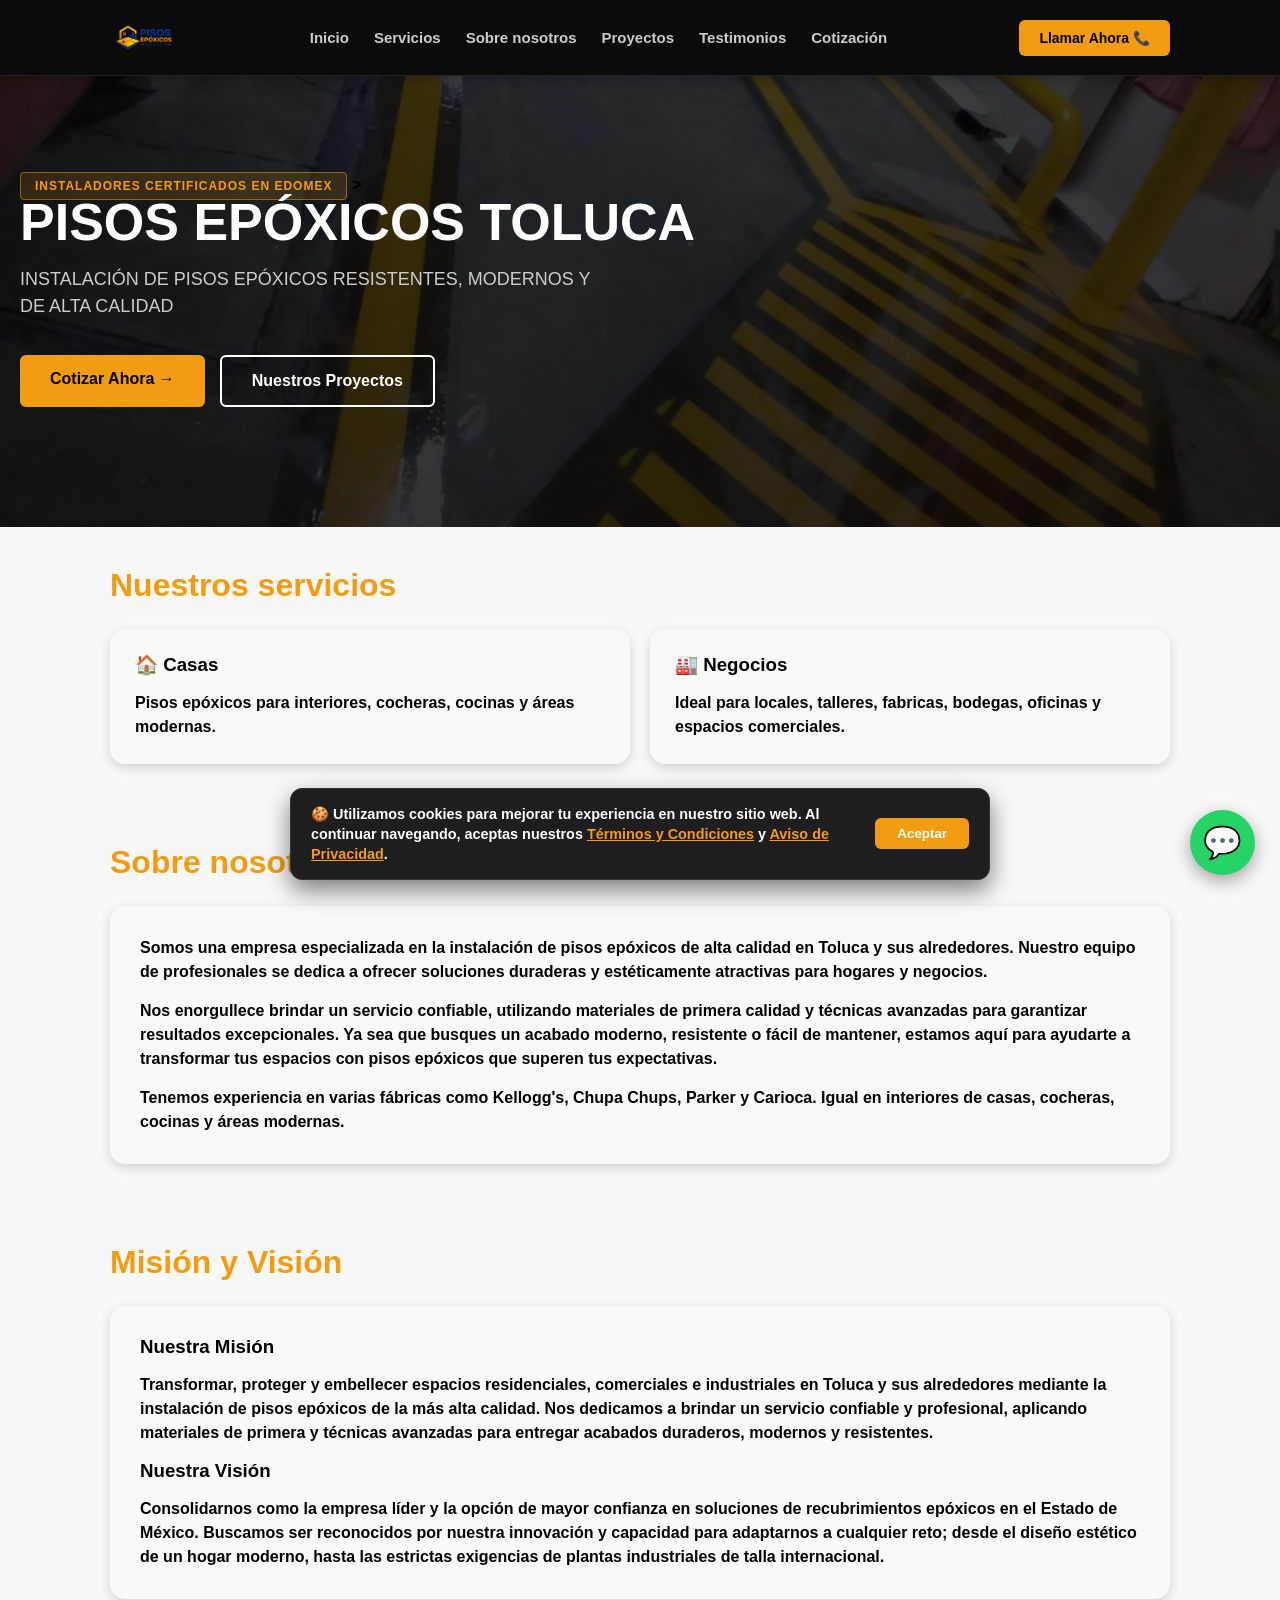
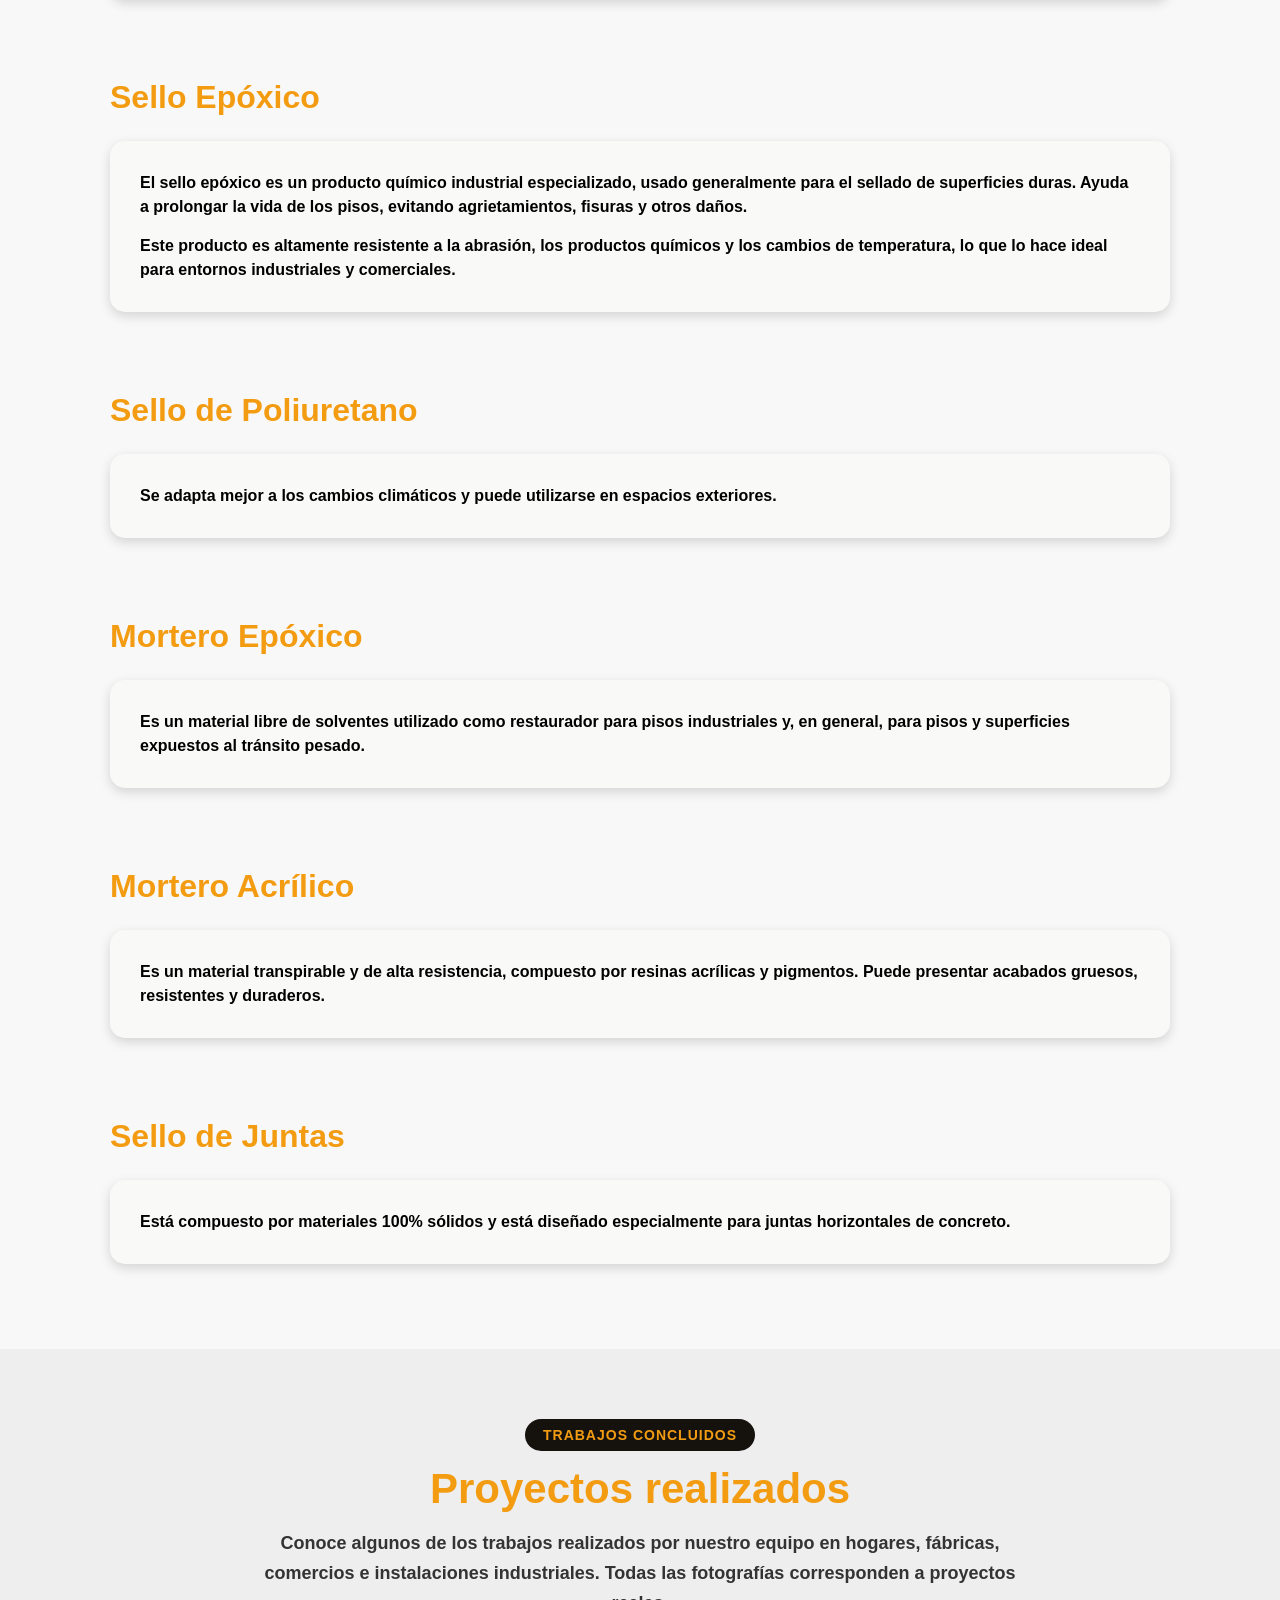
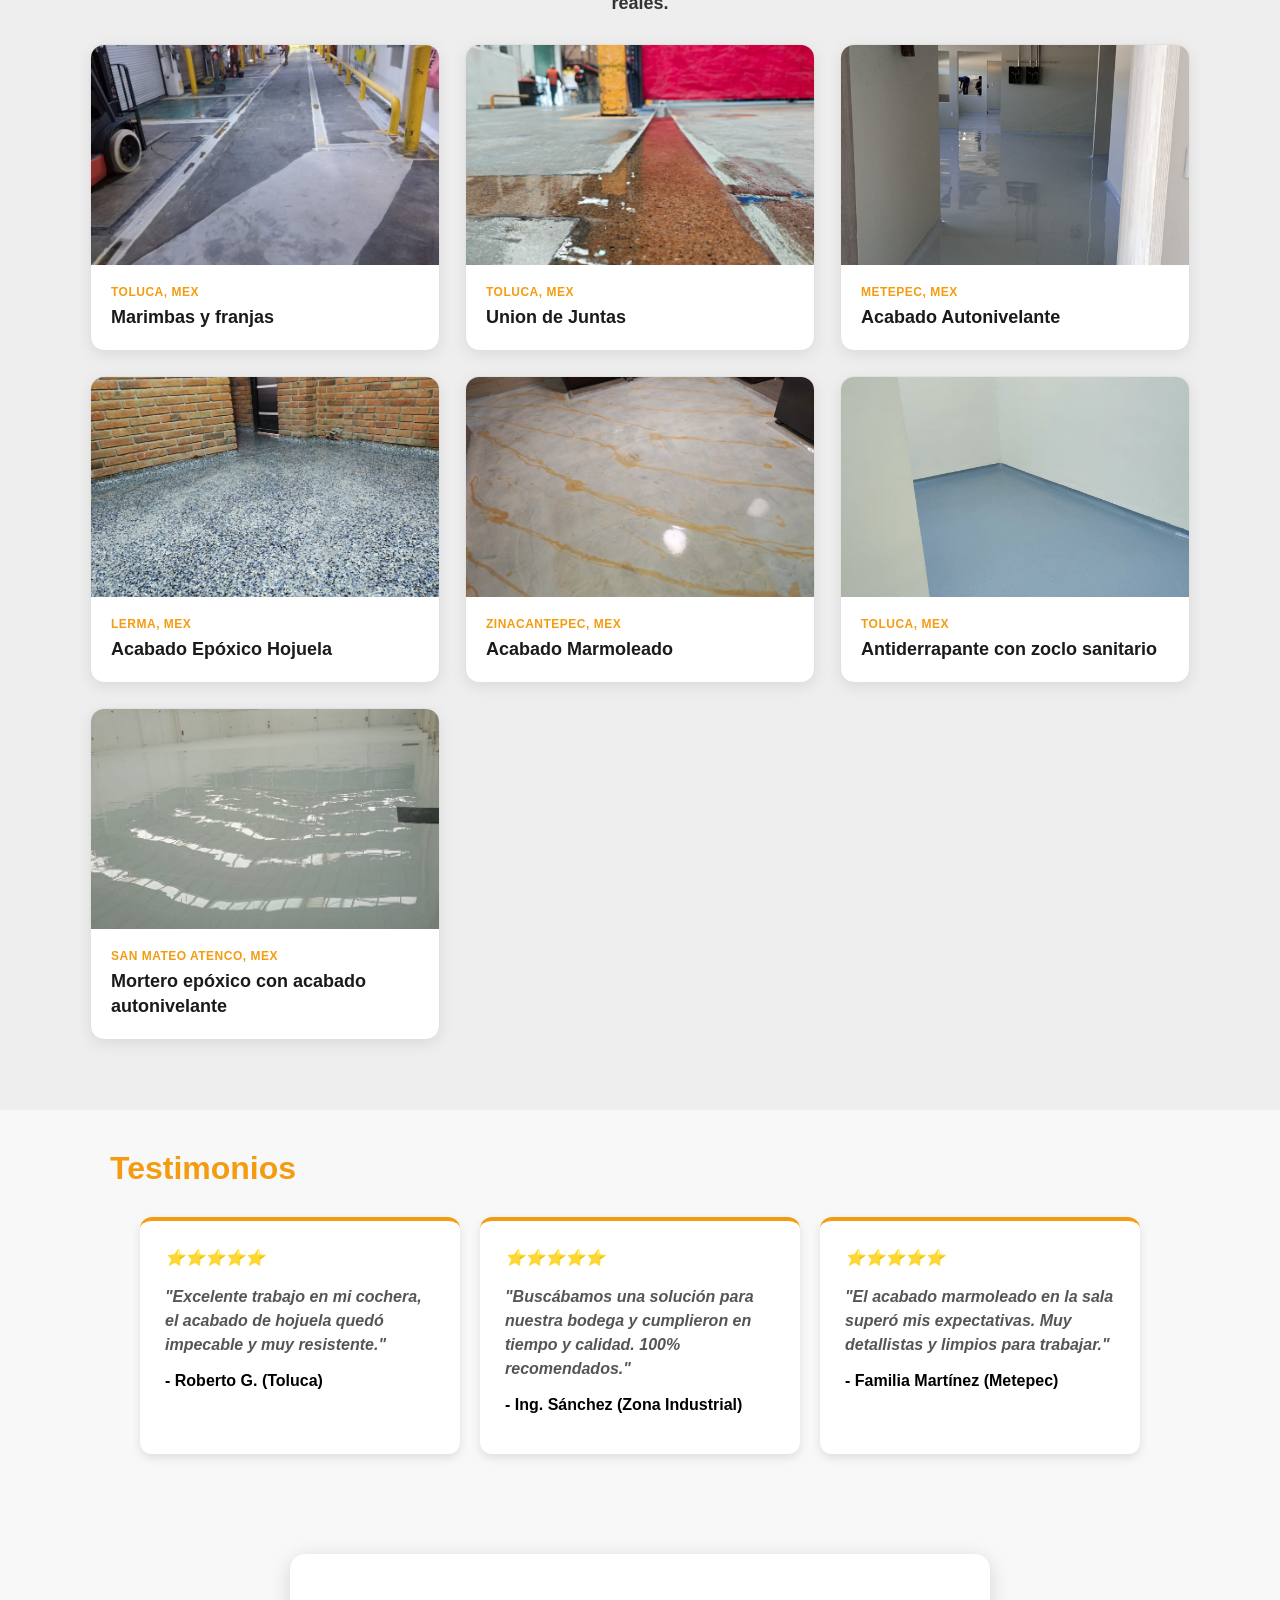
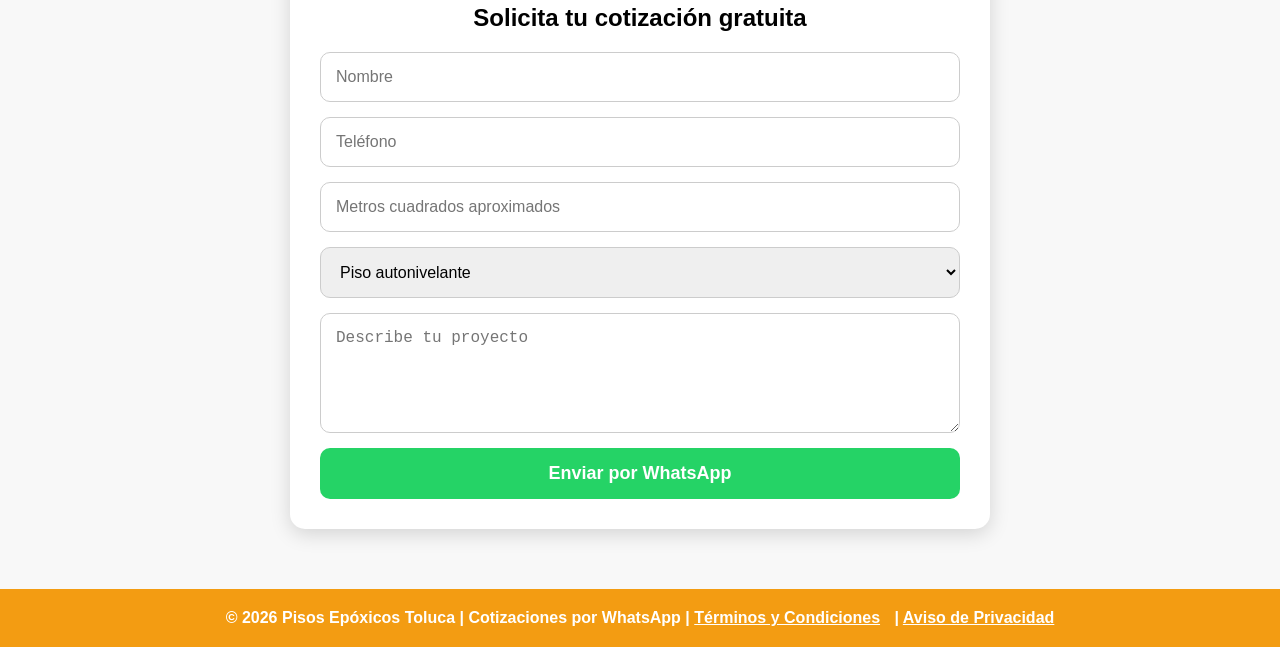
<file: index.html>
<!DOCTYPE html>
<html lang="es">
<head>
    <meta charset="UTF-8">
    <meta name="viewport" content="width=device-width, initial-scale=1.0">
    <title>Pisos Epóxicos Toluca</title>
    <link rel="icon" type="image/png" href="img/Logo.png">
    <link rel="stylesheet" href="pug/estilos.css?v=6">
    <script type="application/ld+json">
{
  "@context": "https://schema.org",
  "@type": "LocalBusiness",
  "name": "Pisos Epóxicos Toluca",
  "image": "https://pisoepoxicostolucadph.tech/img/Logo.png",
  "description": "Somos una empresa especializada en la instalación de pisos epóxicos, morteros epóxicos y acabados de alta calidad en Toluca, Estado de México.",
  "address": {
    "@type": "PostalAddress",
    "streetAddress": "Col. Centro",
    "addressLocality": "Toluca",
    "addressRegion": "Estado de México",
    "postalCode": "51370",
    "addressCountry": "MX"
  },
  "telephone": "+527224976140",
  "url": "https://pisoepoxicostolucadph.tech/"
}
    </script>
</head>
    <!-- hecho en pugmanutech -->
<body>
    
    <div id="rompecabezas-overlay"></div>

    <nav class="menu-principal" aria-label="Navegación principal">
    <div class="menu-contenedor">
        
        
        <a href="#inicio" class="logo-link">
            <img src="img/Logo.png" alt="Logo Pisos" class="logo-nav">
        </a>

       
        <div class="enlaces-nav">
            <a href="#inicio">Inicio</a>
            <a href="#servicios">Servicios</a>
            <a href="#nosotros">Sobre nosotros</a>
            <a href="#proyectos">Proyectos</a>
            <a href="#testimonios">Testimonios</a>
            <a href="#cotizacion">Cotización</a>
        </div>

        
        <a href="#cotizacion" class="btn-llamar">Llamar Ahora 📞</a>

    </div>
</nav>

<header class="hero" id="inicio">
        
        <span class="insignia">INSTALADORES CERTIFICADOS EN EDOMEX</span>

        >
        <h1 class="hero-titulo">PISOS EPÓXICOS TOLUCA</h1>

        
        <p class="hero-subtitulo">INSTALACIÓN DE PISOS EPÓXICOS RESISTENTES, MODERNOS Y DE ALTA CALIDAD</p>

        
        <div class="hero-botones">
            <a href="#cotizacion" class="btn-principal">Cotizar Ahora &rarr;</a>
            <a href="#proyectos" class="btn-secundario">Nuestros Proyectos</a>
        </div>
</header>


    <section id="servicios">
        <h2 class="titulo-seccion">Nuestros servicios</h2>

        <div class="servicios">
            
            <div class="card">
                <h3>🏠 Casas</h3>
                <p>Pisos epóxicos para interiores, cocheras, cocinas y áreas modernas.</p>
            </div>

            <div class="card">
                <h3>🏭 Negocios</h3>
                <p>Ideal para locales, talleres, fabricas, bodegas, oficinas y espacios comerciales.</p>
            </div>

        
        </div>
    </section>
        
    <section id="nosotros">
    <h2 class="titulo-seccion">Sobre nosotros</h2>

    <div class="card card-informacion">
        <p>
            Somos una empresa especializada en la instalación de pisos epóxicos
            de alta calidad en Toluca y sus alrededores. Nuestro equipo de
            profesionales se dedica a ofrecer soluciones duraderas y
            estéticamente atractivas para hogares y negocios.
        </p>

        <p>
            Nos enorgullece brindar un servicio confiable, utilizando materiales
            de primera calidad y técnicas avanzadas para garantizar resultados
            excepcionales. Ya sea que busques un acabado moderno, resistente o
            fácil de mantener, estamos aquí para ayudarte a transformar tus
            espacios con pisos epóxicos que superen tus expectativas.
        </p>

        <p>
            Tenemos experiencia en varias fábricas como Kellogg's, Chupa Chups,
            Parker y Carioca.
            Igual en interiores de casas, cocheras, cocinas y áreas modernas.
        </p>
    </div>

    </section>

    <section>
        <h2 class="titulo-seccion">Misión y Visión</h2>
       
        <div class="mision-vision">
            <div class="card card-informacion tarjeta-mision">
                <h3>Nuestra Misión</h3>
                <p>
                    Transformar, proteger y embellecer espacios residenciales, comerciales e industriales en Toluca y sus alrededores mediante la instalación de pisos epóxicos de la más alta calidad. Nos dedicamos a brindar un servicio confiable y profesional, aplicando materiales de primera y técnicas avanzadas para entregar acabados duraderos, modernos y resistentes.
                </p>
            
                <h3>Nuestra Visión</h3>
                <p>
                    Consolidarnos como la empresa líder y la opción de mayor confianza en soluciones de recubrimientos epóxicos en el Estado de México. Buscamos ser reconocidos por nuestra innovación y capacidad para adaptarnos a cualquier reto; desde el diseño estético de un hogar moderno, hasta las estrictas exigencias de plantas industriales de talla internacional.
                </p>
            </div>
        </div>
    
    </section>


<section>
    <h2 class="titulo-seccion">Sello Epóxico</h2>

    <div class="card card-informacion">
        <p>
            El sello epóxico es un producto químico industrial especializado,
            usado generalmente para el sellado de superficies duras. Ayuda a
            prolongar la vida de los pisos, evitando agrietamientos, fisuras y
            otros daños.
        </p>

        <p>
            Este producto es altamente resistente a la abrasión, los productos
            químicos y los cambios de temperatura, lo que lo hace ideal para
            entornos industriales y comerciales.
        </p>
    </div>
</section>


<section>
    <h2 class="titulo-seccion">Sello de Poliuretano</h2>

    <div class="card card-informacion">
        <p>
            Se adapta mejor a los cambios climáticos y puede utilizarse en
            espacios exteriores.
        </p>
    </div>
</section>


<section>
    <h2 class="titulo-seccion">Mortero Epóxico</h2>

    <div class="card card-informacion">
        <p>
            Es un material libre de solventes utilizado como restaurador para
            pisos industriales y, en general, para pisos y superficies expuestos
            al tránsito pesado.
        </p>
    </div>
</section>


<section>
    <h2 class="titulo-seccion">Mortero Acrílico</h2>

    <div class="card card-informacion">
        <p>
            Es un material transpirable y de alta resistencia, compuesto por
            resinas acrílicas y pigmentos. Puede presentar acabados gruesos,
            resistentes y duraderos.
        </p>
    </div>
</section>


<section>
    <h2 class="titulo-seccion">Sello de Juntas</h2>

    <div class="card card-informacion">
        <p>
            Está compuesto por materiales 100% sólidos y está diseñado
            especialmente para juntas horizontales de concreto.
        </p>
    </div>
</section>


<section id="proyectos" class="proyectos-realizados">
    
    <div class="encabezado-proyectos">
        <span class="etiqueta-proyectos">TRABAJOS CONCLUIDOS</span>
        <h2>Proyectos realizados</h2>
        <p>Conoce algunos de los trabajos realizados por nuestro equipo en hogares, fábricas, comercios e instalaciones industriales. Todas las fotografías corresponden a proyectos reales.</p>
    </div>

    <div class="galeria-proyectos-light">
        
        
        <div class="card-proyecto-light">
            <img src="img/piso.jpeg" alt="Marimbas y franjas">
            <div class="info-proyecto-light">
                <span class="ubicacion-tag-light">Toluca, Mex</span>
                <h3>Marimbas y franjas</h3>
            </div>
            <div class="imagenes-ocultas" style="display: none;">
                <img src="img/piso.jpeg" alt="Piso epóxico terminado">
                <img src="img/epoxico.jpeg" alt="Instalación de piso epóxico">
                <img src="img/toluca.jpeg" alt="Trabajo de piso epóxico en Toluca">
                <img src="img/zina.jpeg" alt="Piso epóxico moderno">
            </div>
        </div>

        <div class="card-proyecto-light">
    <img src="Union_de_Juntas/union-17.jpeg" alt="Union de Juntas.">
    <div class="info-proyecto-light">
        <span class="ubicacion-tag-light">Toluca, Mex</span>
        <h3>Union de Juntas</h3>
    </div>
    <div class="imagenes-ocultas" style="display: none;">
        <img src="Union_de_Juntas/union-2.jpeg" alt="Paso 1: Demolición inicial de la junta con martillo neumático">
        <img src="Union_de_Juntas/union-1.jpeg" alt="Paso 2: Picado y aperfilado del concreto deteriorado en el canal de la junta">
        <img src="Union_de_Juntas/union-11.jpeg" alt="Paso 3: Aspirado y retiro de polvo y escombro suelto a lo largo del pasillo">
        <img src="Union_de_Juntas/union-3.jpeg" alt="Paso 4: Recolección y empaque del escombro en sacos para despejar el área">
        <img src="Union_de_Juntas/union-6.jpeg" alt="Paso 5: Reparación puntual y nivelado de oquedades profundas en el sustrato">
        <img src="Union_de_Juntas/union-5.jpeg" alt="Paso 6: Relleno, renivelación de juntas y desbaste de mortero epóxico">
        <img src="Union_de_Juntas/union-7.jpeg" alt="Paso 7: Limpieza final previa con juntas preparadas y niveladas">
        <img src="Union_de_Juntas/union-16.jpeg" alt="Paso 8: Colocación de cinta de enmascarar para delimitar bordes de la junta">
        <img src="Union_de_Juntas/union-13.jpeg" alt="Paso 9: Enmascarado y trazado completo de red de juntas y grietas en la nave">
        <img src="Union_de_Juntas/union-4.jpeg" alt="Paso 10: Disposición de insumos y preparación técnica antes del vaciado">
        <img src="Union_de_Juntas/union-14.jpeg" alt="Paso 11: Vaciado y aplicación de sellador epóxico dentro de la junta delimitada">
        <img src="Union_de_Juntas/union-8.jpeg" alt="Paso 12: Distribución y extendido homogéneo de la resina epóxica en franjas">
        <img src="Union_de_Juntas/union-15.jpeg" alt="Paso 13: Autonivelación y periodo de curado del sellador en grietas y juntas">
        <img src="Union_de_Juntas/union-9.jpeg" alt="Paso 14: Inspección visual del fraguado y consistencia del sellador a lo largo del pasillo">
        <img src="Union_de_Juntas/union-12.jpeg" alt="Paso 15: Retiro cuidadoso de la cinta de enmascarar para dar definición de bordes">
        <img src="Union_de_Juntas/union-10.jpeg" alt="Paso 16: Vista panorámica general del sistema de juntas epóxicas terminado">
        <img src="Union_de_Juntas/union-17.jpeg" alt="Paso 17: Detalle en primer plano del acabado final liso, brillante y resistente">     
    </div>
</div>
    
        <div class="card-proyecto-light">
            <img src="Autonivelante/(11).jpeg" alt="Piso Autonivelante">
            <div class="info-proyecto-light">
                <span class="ubicacion-tag-light">Metepec, Mex</span>
                <h3>Acabado Autonivelante</h3>
            </div>
            <div class="imagenes-ocultas" style="display: none;">
                <img src="Autonivelante/(3).jpeg" alt="Beneficios de los pisos epóxicos">
                <img src="Autonivelante/(1).jpeg" alt="Instalación de piso epóxico autonivelante">
                <img src="Autonivelante/(2).jpeg" alt="Piso epóxico autonivelante en Toluca">
                <img src="Autonivelante/(5).jpeg" alt="Acabado de piso epóxico autonivelante">
                <img src="Autonivelante/(4).jpeg" alt="Piso epóxico autonivelante moderno">
                <img src="Autonivelante/(12).jpeg" alt="Piso epóxico autonivelante resistente">
                <img src="Autonivelante/(7).jpeg" alt="Piso epóxico autonivelante en interiores">
                <img src="Autonivelante/(8).jpeg" alt="Piso epóxico autonivelante para negocios">
                <img src="Autonivelante/(15).jpeg" alt="Piso epóxico autonivelante para casas">
                <img src="Autonivelante/(16).jpeg" alt="Piso epóxico autonivelante con acabado brillante">
                <img src="Autonivelante/(17).jpeg" alt="Piso epóxico autonivelante fácil de limpiar">
                <img src="Autonivelante/(18).jpeg" alt="Piso epóxico autonivelante con diseño moderno">
                <img src="Autonivelante/(13).jpeg" alt="Piso epóxico autonivelante resistente al desgaste">
                <img src="Autonivelante/(19).jpeg" alt="Piso epóxico autonivelante para áreas comerciales">
                <img src="Autonivelante/(14).jpeg" alt="Piso epóxico autonivelante para talleres y fábricas">
                <img src="Autonivelante/(9).jpeg" alt="Piso epóxico autonivelante con acabado profesional">
                <img src="Autonivelante/(10).jpeg" alt="Piso epóxico autonivelante en Toluca">
                <img src="Autonivelante/(11).jpeg" alt="Piso epóxico autonivelante de alta durabilidad">
            </div>
        </div>

        
        <div class="card-proyecto-light">
            <img src="Acabado_epoxico_hojuela/paso 15.jpeg" alt="Acabado Epóxico Hojuela">
            <div class="info-proyecto-light">
                <span class="ubicacion-tag-light">Lerma, Mex</span>
                <h3>Acabado Epóxico Hojuela</h3>
            </div>
            <div class="imagenes-ocultas" style="display: none;">
                <img src="Acabado_epoxico_hojuela/paso 1.jpeg" alt="1.Se realiza el desbaste y lijado del concreto para eliminar residuos, partes flojas e irregularidades. Esto permite que el sistema epóxico tenga una mejor adherencia.">
                <img src="Acabado_epoxico_hojuela/paso 2.jpeg" alt="2. Limpieza profunda. Después del desbaste, se retira completamente el polvo y la suciedad generada durante la preparación, dejando la superficie limpia y lista para trabajar.">
                <img src="Acabado_epoxico_hojuela/paso 3.jpeg" alt="3. Reparación de daños. Se rellenan grietas, desniveles y áreas deterioradas del concreto. También se reparan las uniones cercanas a los muros para obtener una base más uniforme y resistente.">
                <img src="Acabado_epoxico_hojuela/paso 4.jpeg" alt="4. Aplicación de la capa base epóxica. Se aplica una capa de resina epóxica sobre el concreto preparado. Esta capa funciona como base de adherencia y proporciona el color de fondo del acabado.">
                <img src="Acabado_epoxico_hojuela/paso 5.jpeg" alt="5. Se aplica la primera capa de resina epóxica y se comienza a distribuir la hojuela decorativa sobre la superficie fresca. ">
                <img src="Acabado_epoxico_hojuela/paso 6.jpeg" alt="6. Distribución de hojuelas. Las hojuelas decorativas se esparcen uniformemente sobre la resina para crear el diseño y la textura del piso.">
                <img src="Acabado_epoxico_hojuela/paso 7.jpeg" alt="7. Avance de la aplicación. Se continúa aplicando la capa base y las hojuelas por secciones para cubrir completamente el área.">
                <img src="Acabado_epoxico_hojuela/paso 8.jpeg" alt="8. Cobertura decorativa.La superficie queda prácticamente cubierta con una combinación de hojuelas en tonos azul, blanco, gris y negro.">
                <img src="Acabado_epoxico_hojuela/paso 9.jpeg" alt="9. Saturación de hojuelas. Se coloca una cantidad abundante de hojuelas para asegurar una cobertura uniforme y evitar espacios sin decoración.">
                <img src="Acabado_epoxico_hojuela/paso 10.jpeg" alt="10. Piso cubierto completamente. El área queda totalmente cubierta con hojuelas decorativas, lista para retirar el exceso y preparar el sellado.">
                <img src="Acabado_epoxico_hojuela/paso 11.jpeg" alt="11. Aplicación del sellador. Se aplica una capa transparente de resina para encapsular las hojuelas y proteger el acabado decorativo.">
                <img src="Acabado_epoxico_hojuela/paso 12.jpeg" alt="12. Sellado de toda la superficie. El sellador se distribuye uniformemente para proporcionar resistencia, brillo y facilidad de limpieza.">
                <img src="Acabado_epoxico_hojuela/paso 13.jpeg" alt="13. Detalle del acabado. Vista cercana de la textura y combinación de colores obtenida con las hojuelas decorativas.">
                <img src="Acabado_epoxico_hojuela/paso 14.jpeg" alt="14. Terminación de bordes y esquinas.Se revisan los encuentros con los muros y las esquinas para garantizar un acabado continuo y uniforme.">
                <img src="Acabado_epoxico_hojuela/paso 15.jpeg" alt="15. Resultado final. Piso epóxico decorativo completamente terminado, con una superficie resistente, moderna, brillante y fácil de mantener.">
            </div>
        </div>

        
        <div class="card-proyecto-light">
            <img src="Acabado_Mormoleado/7.jpeg" alt="Acabado Marmoleado">
            <div class="info-proyecto-light">
                <span class="ubicacion-tag-light">Zinacantepec, Mex</span>
                <h3>Acabado Marmoleado</h3>
            </div>
            <div class="imagenes-ocultas" style="display: none;">
                <img src="Acabado_Mormoleado/1.jpeg" alt="1.Preparación inicial del piso. Se inicia con la limpieza y preparación de la superficie para retirar suciedad, residuos y dejar el concreto listo para trabajar.">
                <img src="Acabado_Mormoleado/2.jpeg" alt="2. Desbaste y lijado de la superficie. Se realiza el desbaste del piso para abrir poro, mejorar la adherencia y eliminar imperfecciones antes del recubrimiento.">
                <img src="Acabado_Mormoleado/3.jpeg" alt="3. Superficie lista para aplicación. Después del lijado y la limpieza, el área queda preparada y uniforme para comenzar con el sistema epóxico decorativo.">
                <img src="Acabado_Mormoleado/4.jpeg" alt="4. Aplicación del acabado base marmoleado. Se aplica la base del sistema marmoleado, logrando un fondo claro con efecto suave y apariencia elegante.">
                <img src="Acabado_Mormoleado/5.jpeg" alt="5. Detallado de vetas decorativas. Se trazan manualmente las vetas decorativas en tonos dorados para crear el efecto tipo mármol natural.">
                <img src="Acabado_Mormoleado/6.jpeg" alt="6. Vista del acabado marmoleado. Se aprecia el diseño final con vetas integradas sobre la superficie, dando un aspecto moderno, limpio y sofisticado.">
                <img src="Acabado_Mormoleado/7.jpeg" alt="7. Resultado final del proyecto. Piso marmoleado terminado, brillante y decorativo, ideal para interiores residenciales y espacios con estilo elegante.">
            </div>
        </div>

   
        <div class="card-proyecto-light">
            <img src="Antiderrapante_con_zoclo_sanitario/14.jpeg" alt="Antiderrapante con zoclo sanitario">
            <div class="info-proyecto-light">
                <span class="ubicacion-tag-light">Toluca, Mex</span>
                <h3>Antiderrapante con zoclo sanitario</h3>
            </div>
            <div class="imagenes-ocultas" style="display: none;">
                <img src="Antiderrapante_con_zoclo_sanitario/1.jpeg" alt="1. Preparación de la superficie. Se limpia y acondiciona el piso para eliminar polvo, residuos e irregularidades antes de aplicar el sistema antiderrapante.">
                <img src="Antiderrapante_con_zoclo_sanitario/2.jpeg" alt="2. Aplicación de materiales de preparación. Se trabaja la superficie con productos de reparación y adherencia para obtener una base firme y uniforme.">
                <img src="Antiderrapante_con_zoclo_sanitario/3.jpeg" alt="3. Colocación del agregado antiderrapante. Se distribuye el material sobre el piso para generar una textura resistente y segura.">
                <img src="Antiderrapante_con_zoclo_sanitario/4.jpeg" alt="4. Aplicación de la capa base. Se coloca una capa uniforme de recubrimiento epóxico que servirá como base para el acabado final.">
                <img src="Antiderrapante_con_zoclo_sanitario/5.jpeg" alt="5. Formación del zoclo sanitario. El recubrimiento se extiende hacia la parte inferior de los muros, formando una curva continua entre el piso y la pared.">
                <img src="Antiderrapante_con_zoclo_sanitario/6.jpeg" alt="6. Integración del piso y los muros. Se termina de unir el recubrimiento con el zoclo sanitario para evitar esquinas difíciles de limpiar.">
                <img src="Antiderrapante_con_zoclo_sanitario/7.jpeg" alt="7. Aplicación uniforme del acabado. Se continúa distribuyendo el recubrimiento sobre toda la superficie, cuidando bordes, esquinas y desniveles.">
                <img src="Antiderrapante_con_zoclo_sanitario/8.jpeg" alt="8. Acabado antiderrapante en pasillo. Vista del piso con textura antiderrapante y zoclo sanitario aplicado alrededor de los muros.">
                <img src="Antiderrapante_con_zoclo_sanitario/9.jpeg" alt="9. Cobertura completa del área. El recubrimiento queda aplicado de manera continua en todo el pasillo, proporcionando una superficie uniforme y segura.">
                <img src="Antiderrapante_con_zoclo_sanitario/10.jpeg" alt="10. Resultado del acabado antiderrapante. Se aprecia la textura final del piso, diseñada para mejorar el agarre y reducir el riesgo de resbalones.">
                <img src="Antiderrapante_con_zoclo_sanitario/11.jpeg" alt="11. Detalle del zoclo sanitario. Vista cercana de la unión curva entre el piso y el muro, facilitando la limpieza y evitando la acumulación de suciedad.">
                <img src="Antiderrapante_con_zoclo_sanitario/12.jpeg" alt="12. Terminación de esquinas. Se detallan cuidadosamente las esquinas y encuentros con los muros para mantener la continuidad del sistema.">
                <img src="Antiderrapante_con_zoclo_sanitario/13.jpeg" alt="13. Continuidad del recubrimiento. El piso y el zoclo sanitario forman una sola superficie continua, resistente y de fácil mantenimiento.">
                <img src="Antiderrapante_con_zoclo_sanitario/14.jpeg" alt="14. Resultado final. Sistema antiderrapante con zoclo sanitario completamente terminado, ideal para áreas que requieren higiene, seguridad y resistencia.">
            </div>
        </div>

        
        <div class="card-proyecto-light">
            <img src="Mortero/beneficio 9.jpeg" alt="Mortero epóxico con acabado autonivelante">
            <div class="info-proyecto-light">
                <span class="ubicacion-tag-light">San Mateo Atenco, Mex</span>
                <h3>Mortero epóxico con acabado autonivelante</h3>
            </div>
            <div class="imagenes-ocultas" style="display: none;">
                <img src="Mortero/beneficio 5.jpeg" alt="1. Preparación y reparación del piso. Se corrigen grietas, desniveles y zonas dañadas antes de aplicar el mortero epóxico.">
                <img src="Mortero/beneficio 4.jpeg" alt="2. Compactación del mortero epóxico. El material se distribuye y compacta para crear una base resistente y uniforme.">
                <img src="Mortero/beneficio 3.jpeg" alt="3. Nivelación manual de la superficie. Se extiende el mortero epóxico cuidadosamente para eliminar irregularidades.">
                <img src="Mortero/benefecio 2.jpeg" alt="4. Avance de la base epóxica. El área queda cubierta con una capa firme y nivelada de mortero epóxico.">
                <img src="Mortero/beneficio 12.jpeg" alt="5. Aplicación por secciones. Se continúa colocando el mortero epóxico hasta cubrir completamente la superficie industrial.">
                <img src="Mortero/benefico 1.jpeg" alt="6. Base de mortero terminada. La superficie queda compacta, uniforme y preparada para recibir el acabado autonivelante.">
                <img src="Mortero/beneficio 8.jpeg" alt="7. Aplicación del recubrimiento autonivelante. Se distribuye la resina epóxica sobre la base para obtener una superficie lisa y continua.">
                <img src="Mortero/beneficio 6.jpeg" alt="8. Nivelación del recubrimiento epóxico. El material se extiende uniformemente para lograr un acabado brillante y sin uniones.">
                <img src="Mortero/beneficio 7.jpeg" alt="9. Primera vista del acabado final. El piso presenta una superficie continua, lisa, brillante y de fácil limpieza.">
                <img src="Mortero/beneficio 10.jpeg" alt="10. Brillo y uniformidad del piso. Se aprecia el reflejo del acabado autonivelante aplicado sobre toda el área.">
                <img src="Mortero/beneficio 11.jpeg" alt="11. Cobertura completa del área. El sistema epóxico forma una superficie resistente y uniforme para uso industrial.">
                <img src="Mortero/beneficio 9.jpeg" alt="12. Resultado final. Mortero epóxico con acabado autonivelante completamente terminado, resistente, brillante y de excelente presentación.">
            </div>
        </div>

    </div>
</section>



<section class="testimonios" id="testimonios">
    <h2 class="titulo-seccion">Testimonios</h2>

         <div class="Testimonios"
              <!!!!-- Testimonio 2 -->
        <div class="card card-testimonio">
            <p>⭐⭐⭐⭐⭐</p>
            <p>"Excelente trabajo en mi cochera, el acabado de hojuela quedó impecable y muy resistente."</p>
            <h4>- Roberto G. (Toluca)</h4>
        </div>

        <!-- Testimonio 2 -->
        <div class="card card-testimonio">
            <p>⭐⭐⭐⭐⭐</p>
            <p>"Buscábamos una solución para nuestra bodega y cumplieron en tiempo y calidad. 100% recomendados."</p>
            <h4>- Ing. Sánchez (Zona Industrial)</h4>
        </div>

        <!-- Testimonio 3 -->
        <div class="card card-testimonio">
            <p>⭐⭐⭐⭐⭐</p>
            <p>"El acabado marmoleado en la sala superó mis expectativas. Muy detallistas y limpios para trabajar."</p>
            <h4>- Familia Martínez (Metepec)</h4>
        </div>          
    </div>


</section>

<section class="contacto" id="cotizacion">
    <h2>Solicita tu cotización gratuita</h2>

    <form id="formulario-cotizacion">
        <input type="text" id="nombre" placeholder="Nombre" required>

        <input type="tel" id="telefono" placeholder="Teléfono" required>

        <input type="number" id="metros" placeholder="Metros cuadrados aproximados">

        <select id="servicio">
            <option value="Piso autonivelante">Piso autonivelante</option>
            <option value="Mortero epóxico">Mortero epóxico</option>
            <option value="Marimbas y franjas">Marimbas y franjas</option>
            <option value="Acabado epóxico hojuela">Acabado epóxico hojuela</option>
            <option value="Acabado marmoleado">Acabado marmoleado</option>
            <option value="Antiderrapante con zoclo sanitario">Antiderrapante con zoclo sanitario</option>
            <option value="Union De Juntas">Union De Juntas</option>
        </select>

        <textarea id="mensaje" placeholder="Describe tu proyecto"></textarea>

        <button type="submit">Enviar por WhatsApp</button>
    </form>
</section>

<footer style="background: #F39C12; padding: 20px; text-align: center; color: #fff;">
    <p style="margin: 0;">
        © 2026 <strong>Pisos Epóxicos Toluca</strong> | Cotizaciones por WhatsApp | 
        <a href="terminos.html" style="color: #fff; font-weight: bold; text-decoration: underline; margin-right: 10px;">Términos y Condiciones</a> | 
        <a href="privacidad.html" style="color: #fff; font-weight: bold; text-decoration: underline;">Aviso de Privacidad</a>
    </p>
</footer>


<div id="cookie-banner" class="cookie-banner">
    <div class="cookie-content">
        <p>
            🍪 Utilizamos cookies para mejorar tu experiencia en nuestro sitio web. Al continuar navegando, aceptas nuestros 
            <a href="terminos.html" class="cookie-link">Términos y Condiciones</a> y 
            <a href="privacidad.html" class="cookie-link">Aviso de Privacidad</a>.
        </p>
        <div class="cookie-buttons">
            <button id="accept-cookies" class="btn-accept-cookies">Aceptar</button>
        </div>
    </div>
</div>

<div id="visor" class="visor">
    <span id="cerrar">&times;</span>

    <button id="anterior" class="flecha flecha-izq">
        &#10094;
    </button>

    <div class="contenido-visor">
        <h3 id="numero"></h3>
        <img id="imagenGrande" alt="Trabajo de piso epóxico">
        <p id="descripcion"></p>
    </div>

    <button id="siguiente" class="flecha flecha-der">
        &#10095;
    </button>
</div>
<a
    href="https://wa.me/527224976140?text=Hola%2C%20me%20interesa%20una%20cotizaci%C3%B3n%20para%20piso%20ep%C3%B3xico"
    class="whatsapp-flotante"
    target="_blank"
    rel="noopener noreferrer"
    aria-label="Cotizar por WhatsApp"
    title="Cotizar por WhatsApp"
>
    💬
</a>

<script src="javascript/script.js?v=1"></script>


</script>
</body>
</html>
</file>
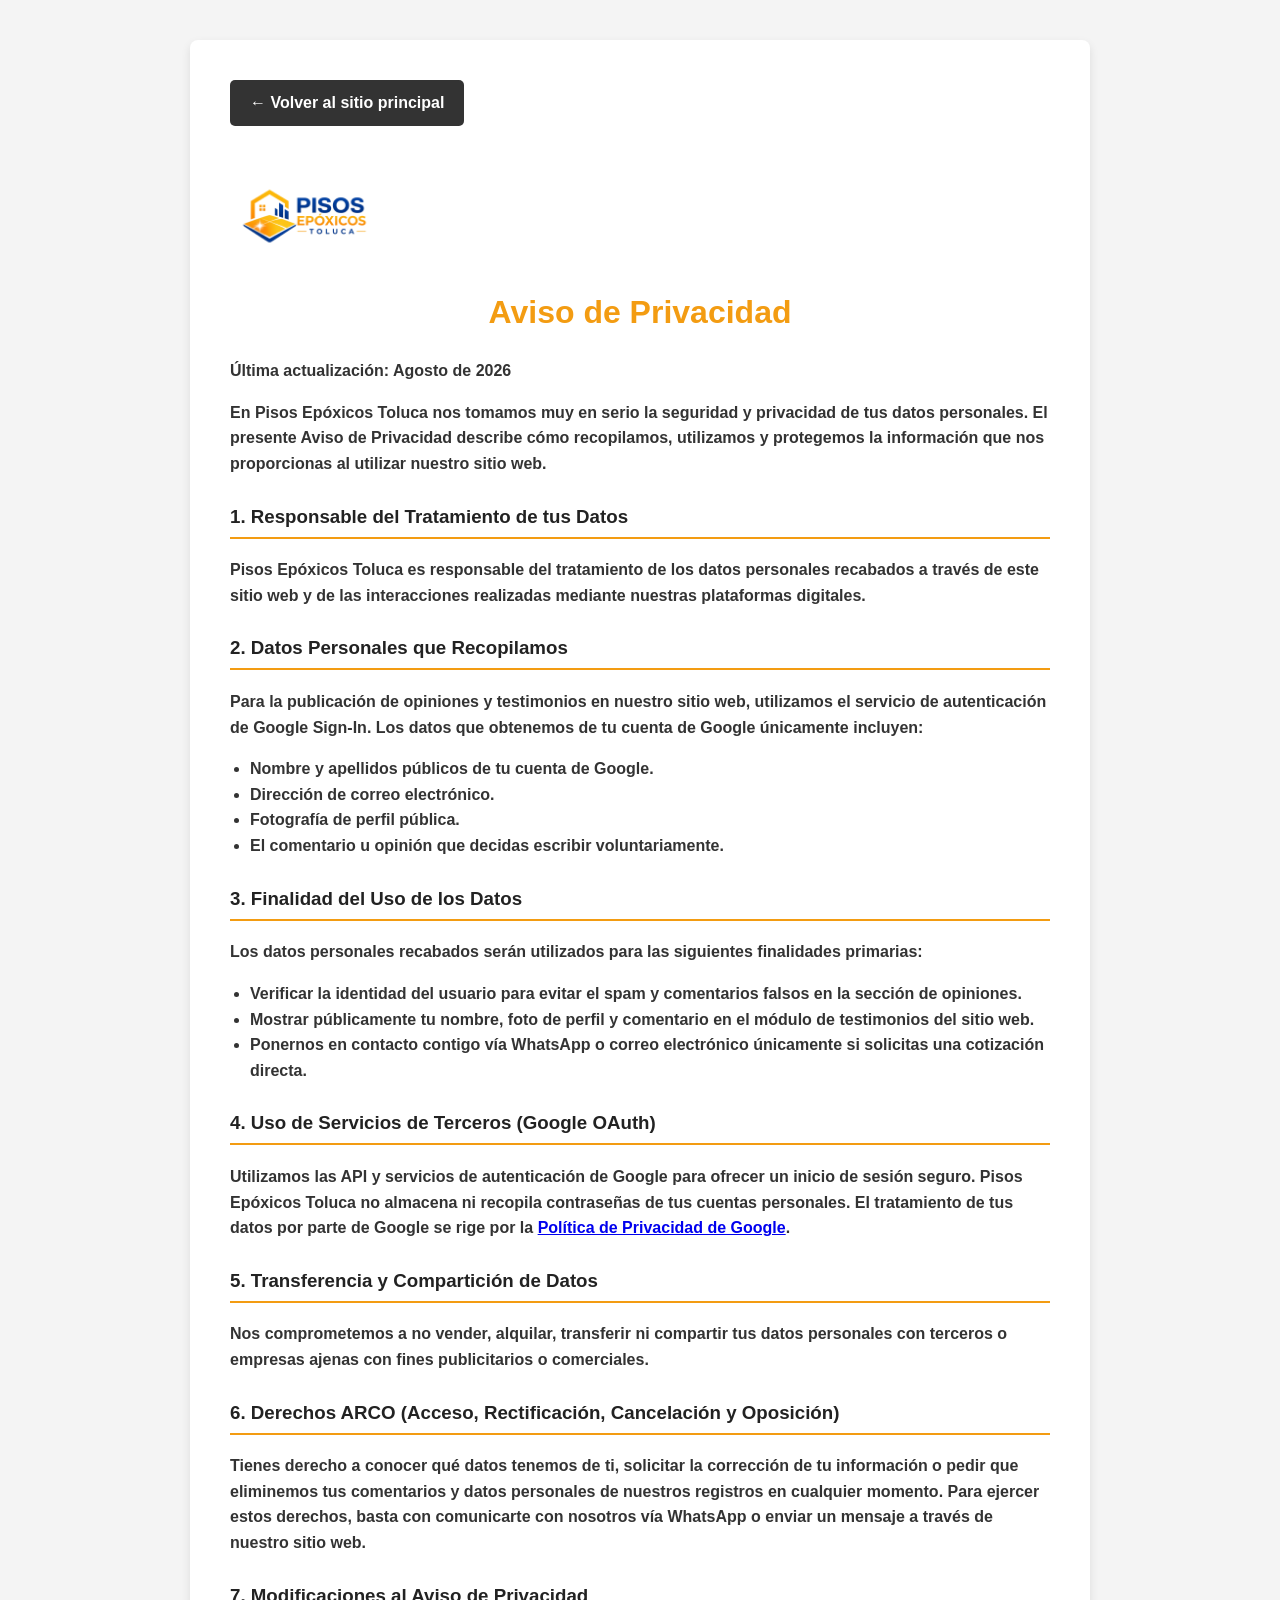
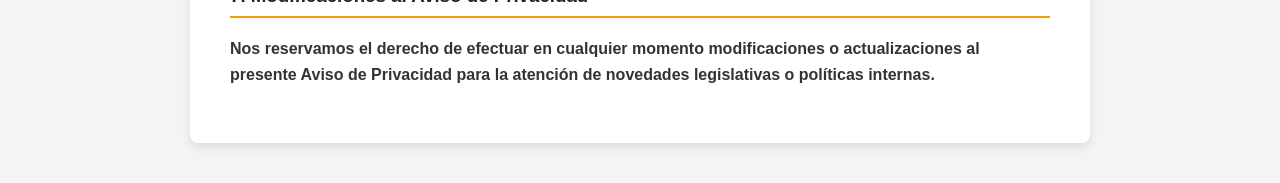
<file: privacidad.html>
<!DOCTYPE html>
<html lang="es">
<head>
    <meta charset="UTF-8">
    <meta name="viewport" content="width=device-width, initial-scale=1.0">
    <title>Aviso de Privacidad | Pisos Epóxicos Toluca</title>
    
    <!-- Icono para la pestaña (Favicon) -->
    <link rel="icon" type="image/png" href="img/Logo.png">
    <link rel="stylesheet" href="pug/estilos.css?v=5">
    <style>
        body {
            font-family: Arial, sans-serif;
            line-height: 1.6;
            background-color: #f4f4f4;
            color: #333;
            margin: 0;
            padding: 0;
        }
        .container {
            max-width: 900px;
            margin: 40px auto;
            background: #fff;
            padding: 40px;
            border-radius: 8px;
            box-shadow: 0 4px 10px rgba(0,0,0,0.1);
        }
        h1 { color: #F39C12; text-align: center; margin-bottom: 20px; }
        h3 { color: #222; border-bottom: 2px solid #F39C12; padding-bottom: 5px; margin-top: 25px; }
        ul { padding-left: 20px; }
        .btn-volver {
            display: inline-block;
            margin-bottom: 20px;
            padding: 10px 20px;
            background: #333;
            color: #fff;
            text-decoration: none;
            border-radius: 5px;
            font-weight: bold;
        }
        .btn-volver:hover { background: #555; }
    </style>

<body>

<div class="container">
    <a href="index.html" class="btn-volver">← Volver al sitio principal</a>
    <div style="text-align: center; margin: 20px 0;">
        <img src="img/Logo.png" alt="Logo Pisos Epóxicos Toluca" style="max-width: 150px; height: auto;">
    </div>
    <h1>Aviso de Privacidad</h1>
    <p><strong>Última actualización:</strong> Agosto de 2026</p>
    <p>En <strong>Pisos Epóxicos Toluca</strong> nos tomamos muy en serio la seguridad y privacidad de tus datos personales. El presente Aviso de Privacidad describe cómo recopilamos, utilizamos y protegemos la información que nos proporcionas al utilizar nuestro sitio web.</p>

    <h3>1. Responsable del Tratamiento de tus Datos</h3>
    <p><strong>Pisos Epóxicos Toluca</strong> es responsable del tratamiento de los datos personales recabados a través de este sitio web y de las interacciones realizadas mediante nuestras plataformas digitales.</p>

    <h3>2. Datos Personales que Recopilamos</h3>
    <p>Para la publicación de opiniones y testimonios en nuestro sitio web, utilizamos el servicio de autenticación de <strong>Google Sign-In</strong>. Los datos que obtenemos de tu cuenta de Google únicamente incluyen:</p>
    <ul>
        <li>Nombre y apellidos públicos de tu cuenta de Google.</li>
        <li>Dirección de correo electrónico.</li>
        <li>Fotografía de perfil pública.</li>
        <li>El comentario u opinión que decidas escribir voluntariamente.</li>
    </ul>

    <h3>3. Finalidad del Uso de los Datos</h3>
    <p>Los datos personales recabados serán utilizados para las siguientes finalidades primarias:</p>
    <ul>
        <li>Verificar la identidad del usuario para evitar el spam y comentarios falsos en la sección de opiniones.</li>
        <li>Mostrar públicamente tu nombre, foto de perfil y comentario en el módulo de testimonios del sitio web.</li>
        <li>Ponernos en contacto contigo vía WhatsApp o correo electrónico únicamente si solicitas una cotización directa.</li>
    </ul>

    <h3>4. Uso de Servicios de Terceros (Google OAuth)</h3>
    <p>Utilizamos las API y servicios de autenticación de Google para ofrecer un inicio de sesión seguro. <strong>Pisos Epóxicos Toluca</strong> no almacena ni recopila contraseñas de tus cuentas personales. El tratamiento de tus datos por parte de Google se rige por la <a href="https://policies.google.com/privacy" target="_blank" rel="noopener">Política de Privacidad de Google</a>.</p>

    <h3>5. Transferencia y Compartición de Datos</h3>
    <p>Nos comprometemos a no vender, alquilar, transferir ni compartir tus datos personales con terceros o empresas ajenas con fines publicitarios o comerciales.</p>

    <h3>6. Derechos ARCO (Acceso, Rectificación, Cancelación y Oposición)</h3>
    <p>Tienes derecho a conocer qué datos tenemos de ti, solicitar la corrección de tu información o pedir que eliminemos tus comentarios y datos personales de nuestros registros en cualquier momento. Para ejercer estos derechos, basta con comunicarte con nosotros vía <strong>WhatsApp</strong> o enviar un mensaje a través de nuestro sitio web.</p>

    <h3>7. Modificaciones al Aviso de Privacidad</h3>
    <p>Nos reservamos el derecho de efectuar en cualquier momento modificaciones o actualizaciones al presente Aviso de Privacidad para la atención de novedades legislativas o políticas internas.</p>
</div>

</body>
</html>
</file>
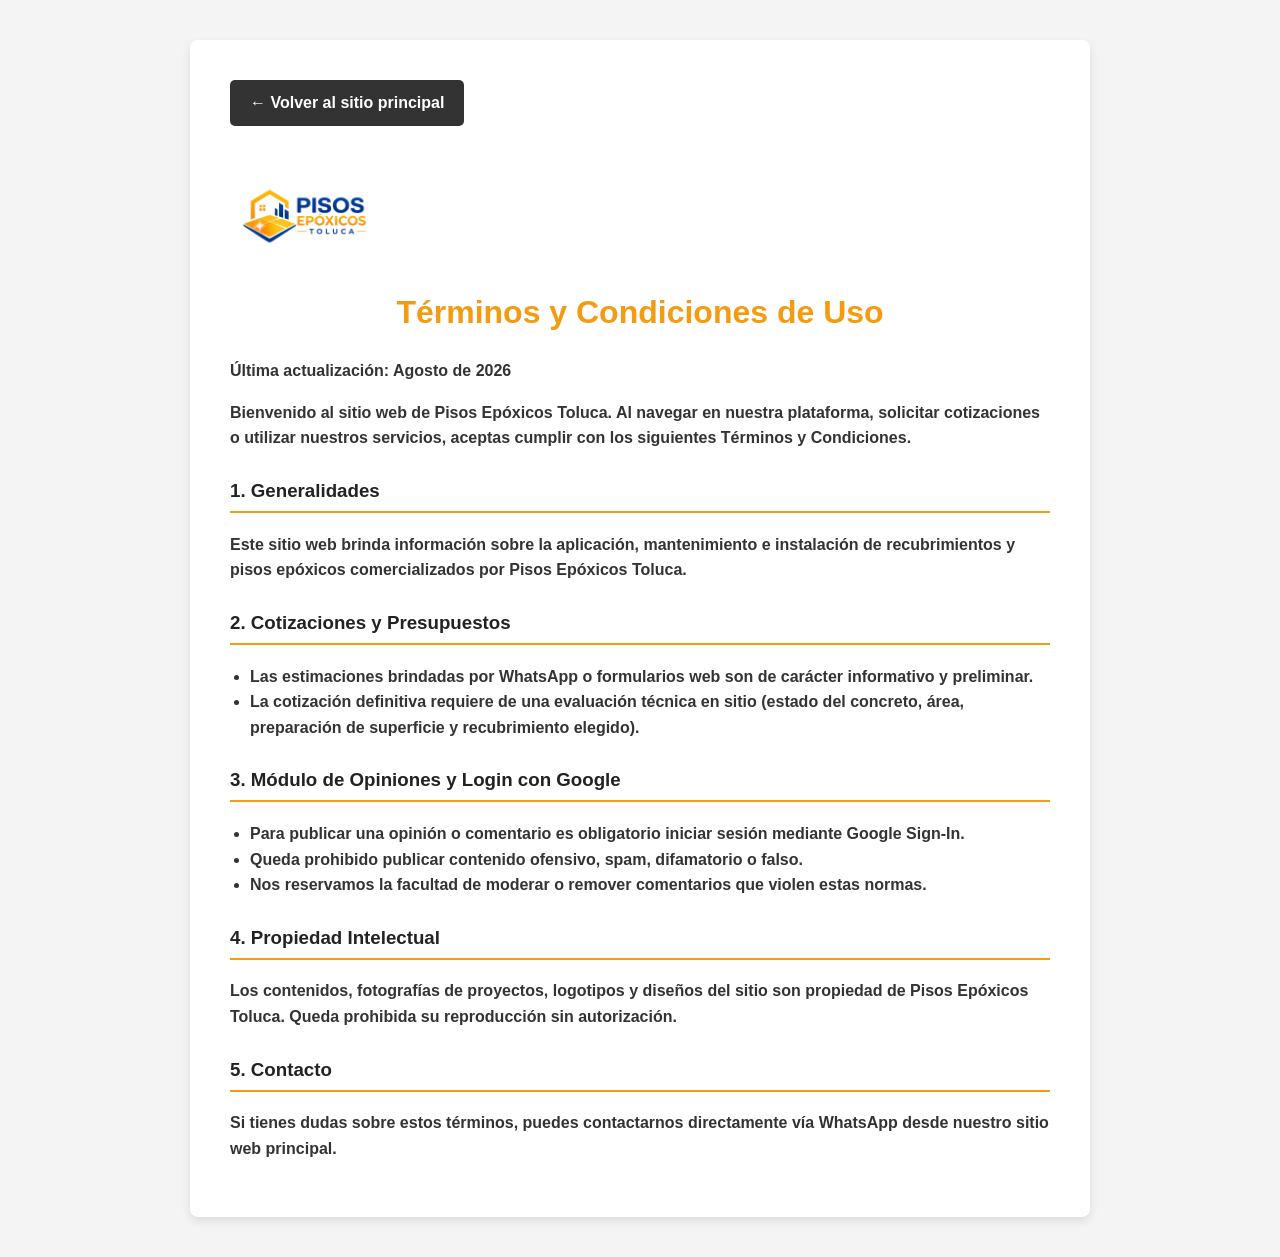
<file: terminos.html>
<!DOCTYPE html>
<html lang="es">
<head>
   <head>
    <meta charset="UTF-8">
    <meta name="viewport" content="width=device-width, initial-scale=1.0">
    <title>Aviso de Privacidad | Pisos Epóxicos Toluca</title>
    
    <!-- Icono para la pestaña (Favicon) -->
    <link rel="icon" type="image/png" href="img/Logo.png">
    <link rel="stylesheet" href="pug/estilos.css?v=5">
    <style>
        body {
            font-family: Arial, sans-serif;
            line-height: 1.6;
            background-color: #f4f4f4;
            color: #333;
            margin: 0;
            padding: 0;
        }
        .container {
            max-width: 900px;
            margin: 40px auto;
            background: #fff;
            padding: 40px;
            border-radius: 8px;
            box-shadow: 0 4px 10px rgba(0,0,0,0.1);
        }
        h1 { color: #F39C12; text-align: center; margin-bottom: 20px; }
        h3 { color: #222; border-bottom: 2px solid #F39C12; padding-bottom: 5px; margin-top: 25px; }
        ul { padding-left: 20px; }
        .btn-volver {
            display: inline-block;
            margin-bottom: 20px;
            padding: 10px 20px;
            background: #333;
            color: #fff;
            text-decoration: none;
            border-radius: 5px;
            font-weight: bold;
        }
        .btn-volver:hover { background: #555; }
    </style>
</head>
<body>

<div class="container">
    <a href="index.html" class="btn-volver">← Volver al sitio principal</a>
    <div style="text-align: center; margin: 20px 0;">
        <img src="img/Logo.png" alt="Logo Pisos Epóxicos Toluca" style="max-width: 150px; height: auto;">
    </div>
    <h1>Términos y Condiciones de Uso</h1>
    <p><strong>Última actualización:</strong> Agosto de 2026</p>
    <p>Bienvenido al sitio web de <strong>Pisos Epóxicos Toluca</strong>. Al navegar en nuestra plataforma, solicitar cotizaciones o utilizar nuestros servicios, aceptas cumplir con los siguientes Términos y Condiciones.</p>

    <h3>1. Generalidades</h3>
    <p>Este sitio web brinda información sobre la aplicación, mantenimiento e instalación de recubrimientos y pisos epóxicos comercializados por Pisos Epóxicos Toluca.</p>

    <h3>2. Cotizaciones y Presupuestos</h3>
    <ul>
        <li>Las estimaciones brindadas por WhatsApp o formularios web son de carácter informativo y preliminar.</li>
        <li>La cotización definitiva requiere de una evaluación técnica en sitio (estado del concreto, área, preparación de superficie y recubrimiento elegido).</li>
    </ul>

    <h3>3. Módulo de Opiniones y Login con Google</h3>
    <ul>
        <li>Para publicar una opinión o comentario es obligatorio iniciar sesión mediante <strong>Google Sign-In</strong>.</li>
        <li>Queda prohibido publicar contenido ofensivo, spam, difamatorio o falso.</li>
        <li>Nos reservamos la facultad de moderar o remover comentarios que violen estas normas.</li>
    </ul>

    <h3>4. Propiedad Intelectual</h3>
    <p>Los contenidos, fotografías de proyectos, logotipos y diseños del sitio son propiedad de Pisos Epóxicos Toluca. Queda prohibida su reproducción sin autorización.</p>

    <h3>5. Contacto</h3>
    <p>Si tienes dudas sobre estos términos, puedes contactarnos directamente vía WhatsApp desde nuestro sitio web principal.</p>
</div>

</body>
</html>
</file>
<file: pug/estilos.css>
/* ESTILOS GENERALES */
*, *::before, *::after {
    box-sizing: border-box;
}

html {
    overflow-x: hidden;
    scroll-behavior: smooth;
    scroll-padding-top: 85px;
}

body {
    margin: 0;
    font-family: Arial, Helvetica, sans-serif;
    background: #f8f8f8;
    color: #000000;
    font-weight: bold;
}

img, svg, video {
    max-width: 100%;
    height: auto;
    display: block;
}

/* ==========================================
   MENÚ PRINCIPAL
========================================== */
#inicio, #servicios, #nosotros, #proyectos, #cotizacion {
    scroll-margin-top: 85px;
}

.menu-principal {
    position: sticky;
    top: 0;
    z-index: 950;
    width: 100%;
    background-color: #0b0b0b;
    border-bottom: 1px solid #222;
    box-shadow: 0 3px 12px rgba(0, 0, 0, 0.28);
}

.menu-principal a {
    text-decoration: none;
}

.menu-contenedor {
    display: flex;
    justify-content: space-between;
    align-items: center; 
    max-width: 1100px;
    margin: 0 auto;
    padding: 15px 20px;
    box-sizing: border-box;
}

.logo-nav {
    height: 45px; 
    width: auto;
    display: block;
}

.enlaces-nav {
    display: flex;
    gap: 25px;
}

.enlaces-nav a {
    color: #cccccc;
    font-size: 15px;
    font-weight: bold;
    transition: color 0.3s;
    white-space: nowrap;
}

.enlaces-nav a:hover {
    color: #F39C12; 
}

.btn-llamar {
    background: #F39C12;
    color: #000000;
    padding: 10px 20px;
    border-radius: 6px;
    font-weight: bold;
    font-size: 14px;
    transition: background 0.3s;
    white-space: nowrap;
    flex-shrink: 0;
}

.btn-llamar:hover {
    background: #e67e22;
}

/* ==========================================
   ENCABEZADO (HERO)
========================================== */
.hero {
    background-image: linear-gradient(rgba(0, 0, 0, 0.75), rgba(0, 0, 0, 0.8)), url("img/zina2.jpg");
    background-size: cover;
    background-position: center;
    background-repeat: no-repeat;
    padding: 100px 20px 120px; 
}

.overlay {
    max-width: 1100px;
    margin: 0 auto;
    text-align: left; 
    display: flex;
    flex-direction: column;
    align-items: flex-start;
}

.insignia {
    background: rgba(243, 156, 18, 0.15);
    color: #F39C12;
    padding: 6px 14px;
    border-radius: 4px;
    font-size: 12px;
    font-weight: 900;
    letter-spacing: 1px;
    margin-bottom: 25px;
    border: 1px solid rgba(243, 156, 18, 0.5);
}

.hero-titulo {
    color: #ffffff; 
    font-size: 52px;
    font-weight: 900;
    margin: 0 0 15px 0;
    max-width: 700px;
    line-height: 1.1;
}

.hero-subtitulo {
    color: #cccccc;
    font-size: 18px;
    font-weight: normal;
    margin: 0 0 35px 0;
    max-width: 600px;
    line-height: 1.5;
}

.hero-botones {
    display: flex;
    gap: 15px;
    flex-wrap: wrap;
}

.btn-principal, .btn-secundario {
    padding: 15px 30px;
    border-radius: 6px;
    font-size: 16px;
    font-weight: bold;
    text-decoration: none;
    transition: all 0.3s ease;
}

.btn-principal {
    background: #F39C12;
    color: #000000;
}

.btn-principal:hover {
    background: #e67e22;
}

.btn-secundario {
    background: transparent;
    color: #ffffff;
    border: 2px solid #ffffff;
}

.btn-secundario:hover {
    background: rgba(255, 255, 255, 0.15);
}

/* ==========================================
   SECCIONES GENERALES
========================================== */
section {
    padding: 40px 20px;
    max-width: 1100px;
    margin: auto;
    box-sizing: border-box;
}

.titulo-seccion {
    text-align: left;
    font-size: 32px;
    margin-top: 0;
    margin-bottom: 25px;
    color: #F39C12;
    font-weight: bold;
}

/* ==========================================
   SERVICIOS Y TARJETAS BÁSICAS
========================================== */
.servicios {
    display: grid;
    grid-template-columns: repeat(auto-fit, minmax(220px, 1fr));
    gap: 20px;
}

.card {
    background: rgb(249, 249, 247);
    padding: 25px;
    border-radius: 15px;
    text-align: left;
    box-shadow: 0 4px 12px rgba(0, 0, 0, 0.15);
    box-sizing: border-box;
    font-weight: bold;
    transition: transform 0.3s ease, box-shadow 0.3s ease;
}

.card:hover {
    transform: translateY(-3px);
    box-shadow: 0 8px 18px rgba(0, 0, 0, 0.18);
}

.card h2, .card h3, .card h4 {
    margin-top: 0;
    margin-bottom: 15px;
    text-align: left;
}

.card p {
    margin-top: 0;
    margin-bottom: 15px;
    line-height: 1.5;
    text-align: left;
    font-weight: bold;
}

.card p:last-child {
    margin-bottom: 0;
}

.card-informacion {
    width: 100%;
    padding: 30px;
    text-align: left;
}

.card-informacion p {
    font-size: 16px;
    font-weight: bold;
}

/* ==========================================
   NUEVA GALERÍA DE PROYECTOS
========================================== */
.proyectos-realizados {
    max-width: none;
    width: 100%;
    margin-top: 45px;
    padding: 70px 20px;
    background: #eeeeee;
    box-sizing: border-box;
}

.encabezado-proyectos {
    max-width: 900px;
    margin: 0 auto 25px;
    text-align: center;
}

.etiqueta-proyectos {
    display: inline-block;
    margin-bottom: 14px;
    padding: 8px 18px;
    border-radius: 999px;
    background: #15120e;
    color: #F39C12;
    font-size: 14px;
    font-weight: 900;
    letter-spacing: 1px;
    text-transform: uppercase;
}

.encabezado-proyectos h2 {
    margin: 0 0 16px;
    color: #F39C12;
    font-size: 42px;
    line-height: 1.15;
}

.encabezado-proyectos p {
    max-width: 800px;
    margin: 0 auto;
    color: #333333;
    font-size: 18px;
    line-height: 1.65;
}

.galeria-proyectos-light {
    display: grid;
    grid-template-columns: repeat(auto-fit, minmax(320px, 1fr));
    gap: 25px;
    max-width: 1100px;
    margin: 0 auto;
}

.card-proyecto-light {
    background: #ffffff;
    border-radius: 14px;
    overflow: hidden;
    border: 1px solid #e0e0e0;
    box-shadow: 0 4px 15px rgba(0, 0, 0, 0.08);
    transition: transform 0.3s ease, box-shadow 0.3s ease;
}

.card-proyecto-light:hover {
    transform: translateY(-4px);
    box-shadow: 0 8px 22px rgba(0, 0, 0, 0.12);
}

.card-proyecto-light img {
    width: 100%;
    height: 220px;
    object-fit: cover;
    display: block;
}

.info-proyecto-light {
    padding: 20px;
    text-align: left;
}

.ubicacion-tag-light {
    font-size: 12px;
    color: #F39C12;
    font-weight: bold;
    text-transform: uppercase;
    letter-spacing: 0.5px;
    display: block;
    margin-bottom: 6px;
}

.info-proyecto-light h3 {
    margin: 0;
    font-size: 18px;
    color: #1a1a1a;
    line-height: 1.4;
}

/* ==========================================
   TESTIMONIOS
========================================== */
.Testimonios {
    display: flex;
    gap: 20px; 
    justify-content: center; 
    margin-top: 30px;
    flex-wrap: wrap; 
}

.card-testimonio {
    background-color: #ffffff; 
    padding: 25px;
    border-radius: 12px; 
    box-shadow: 0 4px 10px rgba(0, 0, 0, 0.1); 
    max-width: 320px;
    width: 100%;
    text-align: center;
    border-top: 4px solid #f39c12;
}

.card-testimonio h3 {
    color: #333333;
    font-size: 1.2rem;
    margin-bottom: 10px;
    margin-top: 0;
}

.card-testimonio p {
    font-style: italic; 
    color: #555555;
    line-height: 1.5;
}

/* ==========================================
   CONTACTO
========================================== */
.contacto {
    max-width: 700px;
    margin: 60px auto;
    padding: 30px;
    background: #fff;
    border-radius: 15px;
    box-shadow: 0 5px 20px rgba(0,0,0,.15);
}

.contacto h2 {
    text-align: center;
    margin-bottom: 20px;
}

.contacto form {
    display: flex;
    flex-direction: column;
    gap: 15px;
}

.contacto input,
.contacto select,
.contacto textarea,
.contacto button {
    width: 100%;
    box-sizing: border-box;
    padding: 15px;
    border-radius: 10px;
    font-size: 16px;
    border: 1px solid #ccc;
}

.contacto textarea {
    min-height: 120px;
    resize: vertical;
}

.contacto button {
    background: #25D366;
    color: white;
    border: none;
    font-size: 18px;
    cursor: pointer;
    font-weight: bold;
    transition: .3s;
}

.contacto button:hover {
    background: #1fa851;
    transform: scale(1.02);
}

/* ==========================================
   PIE DE PÁGINA
========================================== */
footer {
    background: #F39C12;
    color: rgb(25, 25, 23);
    text-align: center;
    padding: 20px;
    margin-top: 30px;
    font-weight: bold;
}

footer p {
    margin: 0;
}

/* ==========================================
   WHATSAPP FLOTANTE
========================================== */
.whatsapp-flotante {
    position: fixed;
    right: 25px;
    bottom: 25px;
    width: 65px;
    height: 65px;
    display: flex;
    align-items: center;
    justify-content: center;
    background: #25D366;
    color: white;
    font-size: 31px;
    text-decoration: none;
    border-radius: 50%;
    box-shadow: 0 6px 18px rgba(0, 0, 0, 0.35);
    z-index: 900;
    cursor: pointer;
    transition: transform 0.3s ease, background 0.3s ease, box-shadow 0.3s ease;
    animation: pulso-whatsapp 2s infinite;
}

.whatsapp-flotante:hover {
    background: #1ebe5d;
    transform: scale(1.12);
    box-shadow: 0 8px 22px rgba(0, 0, 0, 0.4);
}

@keyframes pulso-whatsapp {
    0% { box-shadow: 0 6px 18px rgba(0, 0, 0, 0.35), 0 0 0 0 rgba(37, 211, 102, 0.6); }
    70% { box-shadow: 0 6px 18px rgba(0, 0, 0, 0.35), 0 0 0 14px rgba(37, 211, 102, 0); }
    100% { box-shadow: 0 6px 18px rgba(0, 0, 0, 0.35), 0 0 0 0 rgba(37, 211, 102, 0); }
}

/* ==========================================
   VISOR DE IMÁGENES
========================================== */
.visor {
    display: none;
    position: fixed;
    inset: 0;
    background: rgba(0, 0, 0, 0.92);
    z-index: 999;
    text-align: center;
    padding: 30px;
    box-sizing: border-box;
}

.contenido-visor {
    max-width: 900px;
    margin: auto;
}

.visor img {
    max-width: 90%;
    max-height: 70vh;
    border-radius: 15px;
    box-shadow: 0 8px 25px rgba(0, 0, 0, 0.5);
    margin: 0 auto;
}

.visor h3, .visor p {
    color: white;
}

.visor h3 {
    margin-top: 20px;
    margin-bottom: 15px;
    font-size: 24px;
}

.visor p {
    max-width: 800px;
    margin: 18px auto 0;
    font-size: 18px;
    line-height: 1.5;
}

#cerrar {
    color: white;
    font-size: 40px;
    position: absolute;
    top: 15px;
    right: 30px;
    cursor: pointer;
}

.flecha {
    position: absolute;
    top: 50%;
    transform: translateY(-50%);
    background: rgba(255, 255, 255, 0.2);
    color: white;
    border: none;
    font-size: 45px;
    padding: 10px 18px;
    cursor: pointer;
    border-radius: 50%;
}

.flecha:hover { background: rgba(255, 255, 255, 0.4); }
.flecha-izq { left: 25px; }
.flecha-der { right: 25px; }

/* ==========================================
   BANNER DE COOKIES
========================================== */
.cookie-banner {
    position: fixed;
    bottom: 20px;
    left: 50%;
    transform: translateX(-50%);
    width: 90%;
    max-width: 700px;
    background-color: #1e1e1e;
    color: #ffffff;
    padding: 15px 20px;
    border-radius: 12px;
    box-shadow: 0 10px 25px rgba(0, 0, 0, 0.5);
    z-index: 9999;
    display: none; 
    font-size: 0.9rem;
    border: 1px solid #333;
}

.cookie-content {
    display: flex;
    flex-direction: column;
    align-items: center;
    gap: 12px;
    text-align: center;
}

.cookie-content p {
    margin: 0;
    line-height: 1.4;
}

.cookie-link { color: #F39C12; text-decoration: underline; }
.cookie-link:hover { color: #e65100; }

.btn-accept-cookies {
    background-color: #F39C12;
    color: #ffffff;
    border: none;
    padding: 8px 22px;
    border-radius: 6px;
    font-weight: bold;
    cursor: pointer;
    transition: background-color 0.2s ease;
}

.btn-accept-cookies:hover { background-color: #d68910; }

@media (min-width: 600px) {
    .cookie-content {
        flex-direction: row;
        justify-content: space-between;
        text-align: left;
    }
}

/* ==========================================
   ANIMACIONES AL HACER SCROLL
========================================== */
.animar-entrada {
    opacity: 0;
    transform: translateY(30px);
    transition: opacity 0.7s ease, transform 0.7s ease;
}

.animar-entrada.visible {
    opacity: 1;
    transform: translateY(0);
}

.logo-principal { animation: entrada-logo 0.8s ease; }
.hero-titulo { animation: entrada-titulo 0.9s ease; }
.hero-subtitulo { animation: entrada-subtitulo 1s ease; }

@keyframes entrada-logo {
    from { opacity: 0; transform: scale(0.85); }
    to { opacity: 1; transform: scale(1); }
}
@keyframes entrada-titulo {
    from { opacity: 0; transform: translateY(25px); }
    to { opacity: 1; transform: translateY(0); }
}
@keyframes entrada-subtitulo {
    from { opacity: 0; transform: translateY(35px); }
    to { opacity: 1; transform: translateY(0); }
}

@media (prefers-reduced-motion: reduce) {
    *, *::before, *::after {
        animation: none !important;
        transition: none !important;
        scroll-behavior: auto !important;
    }
    .animar-entrada {
        opacity: 1;
        transform: none;
    }
}

/* ==========================================
   MEDIA QUERIES - TABLET Y CELULAR
========================================== */
@media (max-width: 768px) {
    html { scroll-padding-top: 70px; }
    #inicio, #servicios, #nosotros, #proyectos, #cotizacion { scroll-margin-top: 70px; }
    
    .menu-contenedor {
        flex-wrap: wrap;
        row-gap: 10px;
        padding: 12px 15px;
    }
    .enlaces-nav {
        order: 3;
        width: 100%;
        overflow-x: auto;
        justify-content: flex-start;
        gap: 18px;
        scrollbar-width: none;
        padding-bottom: 2px;
    }
    .enlaces-nav::-webkit-scrollbar { display: none; }
    .enlaces-nav a { padding: 6px 2px; font-size: 14px; }
    
    .hero { padding: 30px 15px 40px; }
    .hero-titulo { font-size: 27px; padding: 12px 18px; text-align: center; margin: 0 auto 15px;}
    .hero-subtitulo { font-size: 17px; padding: 12px 15px; text-align: center; margin: 0 auto;}
    .hero-botones { justify-content: center; width: 100%; }
    
    section { padding: 30px 15px; }
    .titulo-seccion { font-size: 27px; }
    
    .servicios { grid-template-columns: 1fr; }
    .galeria-proyectos-light { grid-template-columns: 1fr; gap: 20px; }
    
    .visor { padding: 25px 12px; }
    .visor img { max-width: 85%; max-height: 65vh; }
    .flecha { font-size: 30px; padding: 7px 12px; }
    .flecha-izq { left: 5px; }
    .flecha-der { right: 5px; }
    
    .encabezado-proyectos h2 { font-size: 34px; }
    .proyectos-realizados { padding: 52px 15px; }
}

@media (max-width: 480px) {
    html { scroll-padding-top: 62px; }
    #inicio, #servicios, #nosotros, #proyectos, #cotizacion { scroll-margin-top: 62px; }
    
    .menu-contenedor { padding: 10px 12px; }
    .logo-nav { height: 36px; }
    .enlaces-nav a { font-size: 13px; }
    .btn-llamar { padding: 8px 14px; font-size: 13px; }
    
    .hero { padding: 25px 12px 32px; }
    .hero-titulo { font-size: 22px; padding: 11px 10px; }
    .hero-subtitulo { font-size: 14px; padding: 11px 10px; }
    .hero-botones { flex-direction: column; }
    
    .titulo-seccion { font-size: 24px; }
    .card, .card-informacion { padding: 18px; border-radius: 12px; }
    .card h3 { font-size: 19px; }
    .card p, .card-informacion p { font-size: 15px; }
    
    .card-proyecto-light img { height: 200px; }
    .encabezado-proyectos h2 { font-size: 29px; }
    .proyectos-realizados { padding: 42px 12px; margin-top: 25px; }
    .etiqueta-proyectos { padding: 7px 14px; font-size: 12px; }
    
    .contacto { margin: 30px auto; padding: 20px; }
    footer { padding: 18px 12px; font-size: 14px; }
    
    .whatsapp-flotante { width: 56px; height: 56px; right: 15px; bottom: 18px; font-size: 27px; }
    
    .visor img { max-width: 82%; max-height: 60vh; }
    .visor h3 { font-size: 18px; }
    .visor p { font-size: 14px; }
    #cerrar { top: 8px; right: 14px; font-size: 34px; }
    .flecha { display: none; } /* Ocultar flechas en celular (se usa touch) */
}
/* Contenedor del rompecabezas que cubre toda la pantalla */
#rompecabezas-overlay {
    position: fixed;
    top: 0;
    left: 0;
    width: 100vw;
    height: 100vh;
    display: grid;
    /* Crea una cuadrícula de 10x10 (100 piezas) */
    grid-template-columns: repeat(10, 1fr);
    grid-template-rows: repeat(10, 1fr);
    z-index: 9999;
    pointer-events: none;
}

/* Diseño de cada pieza individual */
.pieza-rompecabezas {
    background-color: #111; /* Color negro elegante de fondo */
    animation: quitarPieza 0.6s ease-in forwards;
}

/* Efecto tipo PowerPoint: el cuadro se encoge, gira un poco y se esfuma */
@keyframes quitarPieza {
    0% {
        transform: scale(1) rotate(0deg);
        opacity: 1;
    }
    100% {
        transform: scale(0) rotate(45deg);
        opacity: 0;
    }
}
</file>
